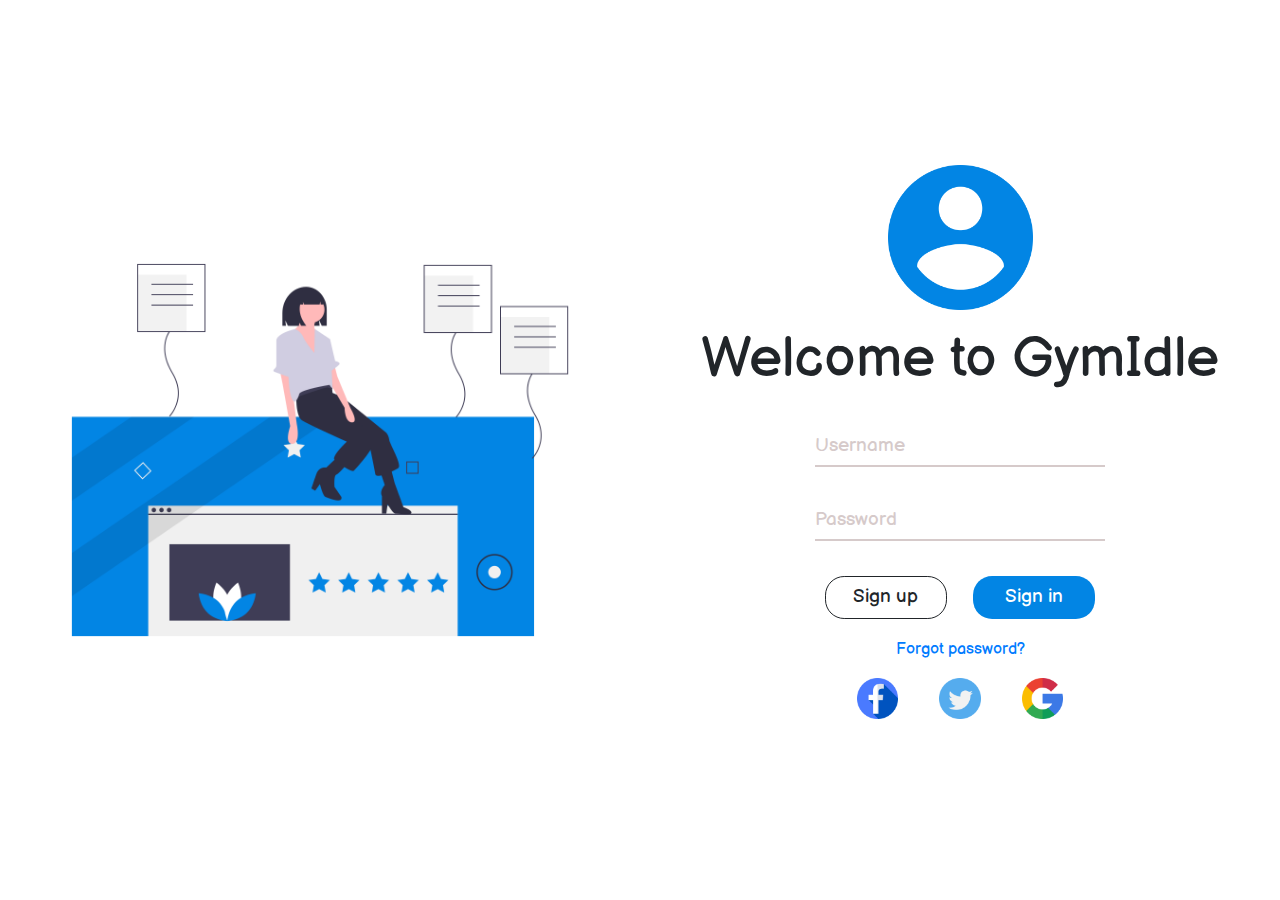
<file: page/login/login.html>
<!DOCTYPE html>
<html lang="en">
  <head>
    <meta charset="UTF-8" />
    <meta name="viewport" content="width=device-width, initial-scale=1.0" />
    <link
      rel="stylesheet"
      href="https://maxcdn.bootstrapcdn.com/bootstrap/4.5.2/css/bootstrap.min.css"
    />
    <script src="https://ajax.googleapis.com/ajax/libs/jquery/3.5.1/jquery.min.js"></script>
    <script src="https://cdnjs.cloudflare.com/ajax/libs/popper.js/1.16.0/umd/popper.min.js"></script>
    <script src="https://maxcdn.bootstrapcdn.com/bootstrap/4.5.2/js/bootstrap.min.js"></script>
    <link rel="stylesheet" href="./style.css" />
    <title>Login Page - Gym Idle</title>
  </head>
  <body>
    <div class="row" id="main">
      <div class="col-lg login-img-wrapper">
        <img src="/res/image/login_img.png" alt="Login Image" id="login-img" />
      </div>
      <div class="col-lg">
        <div class="container" id="login-pane">
          <img
            src="/res/icons/round-account-button-with-user-inside.png"
            alt="account"
            class="w-25"
          />
          <h2 class="display-4 title m-3">Welcome to GymIdle</h2>
          <div class="input-field m-4" id="user-input">
            <input type="text" />
            <div class="decor">
              <div class="bar"></div>
              <p class="label">Username</p>
            </div>
          </div>
          <div class="input-field m-4" id="pass-input">
            <input type="password" />

            <div class="decor">
              <div class="bar"></div>
              <p class="label">Password</p>
            </div>
          </div>
          <div class="my-btn-group m-2">
            <a class="btn sign-up" href="#">Sign up</a>
            <a class="btn sign-in" href="#">Sign in</a>
          </div>

          <a href="#" class="forgot">Forgot password?</a>

          <div class="social-network m-3">
            <div class="item">
              <img src="/res/icons/facebook.png" alt="fa" class="" />
            </div>
            <div class="item">
              <img src="/res/icons/twitter.png" alt="tw" class="" />
            </div>
            <div class="item">
              <img src="/res/icons/google.png" alt="gg" class="" />
            </div>
          </div>
        </div>
      </div>
    </div>
  </body>
</html>
</file>
<file: page/login/style.css>
@import url("https://fonts.googleapis.com/css2?family=Recursive&family=Source+Sans+Pro:ital@1&display=swap");
@import url("https://fonts.googleapis.com/css2?family=Balsamiq+Sans:wght@700&display=swap");

body {
  font-family: "Balsamiq Sans";
}

.row {
  display: flex;
  justify-content: center;
  align-items: center;
  margin: 0;
  padding: 0;
}

#main.row {
  height: 100vh;
}

#login-img {
  width: 100%;
  display: flex;
  justify-content: center;
  align-items: center;
}

#login-pane {
  display: flex;
  justify-content: center;
  align-items: center;
  flex-direction: column;
}
#login-pane input {
  outline: none;
  border: none;
  font-family: "Balsamiq Sans";
  text-align: left;
}

.input-field {
  position: relative;
  width: 50%;
}

.input-field input {
  width: 100%;
  height: 1.6rem;
  font-size: 1.2rem;
}

.input-field input:focus + .decor .label {
  font-size: 0.8rem;
  top: -70%;
  transform: translateY(0);
  color: #0285e4;
}

.input-field input:focus + .decor .bar::after {
  width: 100%;
}

.input-field .label {
  transition: 250ms ease-in-out;
  font-size: 1.2rem;
  color: rgb(214, 202, 202);
  position: absolute;
  left: 0%;
  top: 50%;
  transform: translateY(-50%);
}
.input-field .bar {
  width: 100%;
  height: 0.1rem;
  background: rgb(214, 202, 202);
  position: absolute;
  left: 0;
  bottom: -0.5rem;
}

.input-field .bar::after {
  content: "";
  position: absolute;
  top: 50%;
  left: 50%;
  transform: translate(-50%, -50%);
  width: 0%;
  height: 100%;
  background: #0285e4;
  transition: 250ms ease-in-out;
}
.my-btn-group {
  width: 70%;
  text-align: center;
}
.btn {
  font-size: 1.2rem;
  width: 30%;
  background: #0285e4;
  margin: 0.7rem;
  border-radius: 1.2rem;
}
.btn.sign-in {
  color: white;
}
.btn.sign-up {
  background: transparent;
  border: 1px solid currentColor;
}

.social-network {
  display: flex;
  justify-content: center;
  align-items: center;
}
.social-network .item {
  text-align: center;
  width: 15%;
}
.social-network .item img {
  width: 50%;
}
</file>
